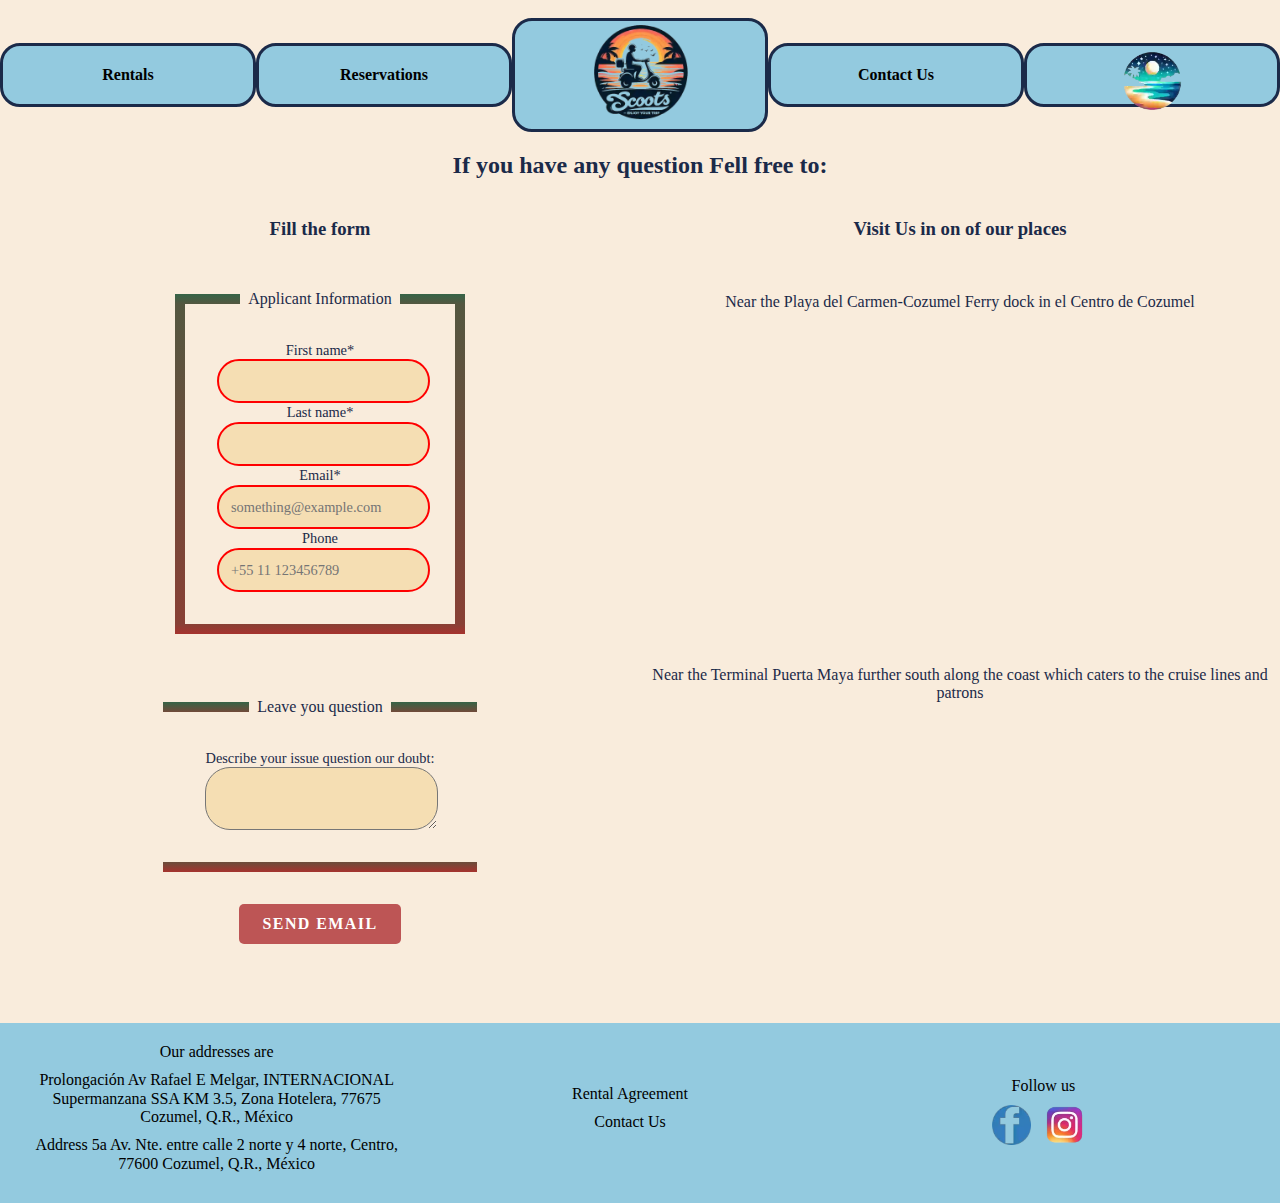
<file: contact.html>
<!DOCTYPE html>
<html lang="en">
<head>
    <meta charset="UTF-8">
    <meta name="viewport" content="width=device-width, initial-scale=1.0">
    <meta name="description" content="This is the contact website and it will provide a form for the user contact with the manager and the google map address ">
    <meta name="author" content="David Puche">
    <link rel="icon" href="images/favicon.ico" type="image/x-icon">
    <meta property="og:title" content="Cozumel Contact Scoots">
    <meta property="og:type" content="website">
    <meta property="og:url" content="">
    <meta property="og:image" content="https://github.com/Dart1516/Rental-Scoots-Site/blob/main/images/logos/logo.webp">
    <meta property="og:description" content="Cozumel Scoots for rental">
    <link rel="stylesheet" href="styles/normalize.css">
    <link rel="stylesheet" href="styles/base.css">
    <link rel="stylesheet" href="styles/contact.css">
    <title>Contact Us</title>
</head>
<body>
    <!--This is for not giving an error message on accessibility-->
    <h1 style="display: none;">Contact Us</h1>
    <header>
        <div>     
            <img class="dark-mode-logo" src="images/logos/button-night.webp" alt="dark mode button" id="dark-mode-button-for-mobile" width="100" height="100">
            <a class="logo-mobile" href="index.html" title="Home"> <img src="images/logos/logo-without-background.webp" alt="Home Logo image for Mobile Menu" width="200" height="200">     <span style="display: none;">Menu Mobile Logo</span>
            </a>
            <button id="mobile-menu" aria-label="This button is to open and close the menu on mobile view"></button>
        </div>
    </header>
    <nav>
        <ul class="navigation-menu-bar">
            <li> <a  href="rentals.html">Rentals</a></li>
            <li> <a  href="reservations.html">Reservations</a></li>
            <li> <a class="menu-option-logo"  href="index.html"> <img class="home-logo" src="images/logos/logo-without-background.webp" alt="Home image Logo">Home</a></li>
            <li> <a  href="contact.html">Contact Us</a></li>
            <li class="dark-mode-button-on-desktop"> 
               <img src="images/logos/button-night.webp" alt="dark mode button" id="dark-mode-button"> </li>
        </ul>
    </nav>
    <main>
        <h2>If you have any question Fell free to: </h2>
        <div class="grid">
        <section>
            <h3> Fill the form</h3>
            <form method="get" action="thankyou.html" class="form-contact-us">
            <fieldset>
                <legend>Applicant Information</legend>
                <label> First name* <input type="text" id="fname" name="fname" autocomplete="given-name" title="Write your first name" required> </label>
                <label> Last name* <input type="text" id="lname" name="lname" autocomplete="family-name" title="Write your last name" required>  </label>
                <label >Email* <input type="email" id="email" name="email" placeholder="something@example.com" title="A valid email address." pattern="[a-z0-9._%+\-]+@[a-z0-9.\-]+\.[a-z]{2,}$" autocomplete="email" required> </label>
                <label> Phone <input type="tel" name="phone" placeholder="+55 11 123456789" title="write your phone number" autocomplete="tel" required > </label>
            </fieldset>
            
            <fieldset>
                <legend>Leave you question</legend>
                <label for="businessDescription">Describe your issue question our doubt:</label>
                <textarea id="businessDescription" name="businessDescription"></textarea>
            </fieldset>
            <input type="submit" value="send email" class="color_link">
            </form>
        </section>

        <section>
            <h3> Visit Us in on of our places</h3>
            <br>
            <p>Near the Playa del Carmen-Cozumel Ferry dock in el Centro de Cozumel</p>
            <iframe title="Playa Carmen Cozumel map" src="https://www.google.com/maps/embed?pb=!1m14!1m8!1m3!1d10412.811597396458!2d-86.9504899!3d20.5089212!3m2!1i1024!2i768!4f13.1!3m3!1m2!1s0x8f4e59cebcc44c25%3A0x116ec79ef00cd461!2sHTL%20RENTALS%20scooter%20Buggy%20%26%20jeeps%20rentals!5e1!3m2!1ses-419!2sbr!4v1712734113526!5m2!1ses-419!2sbr" width="400" height="300" style="border:0;" allowfullscreen="" loading="lazy" referrerpolicy="no-referrer-when-downgrade"></iframe>
            <br>
            <br>
            <p>Near the Terminal Puerta Maya further south along the coast which caters to the cruise lines and patrons</p>
            <iframe title="Terminal Puerta maya map" src="https://www.google.com/maps/embed?pb=!1m14!1m8!1m3!1d2603.7179209674846!2d-86.9744539!3d20.478596!3m2!1i1024!2i768!4f13.1!3m3!1m2!1s0x8f4e59d4932f9e19%3A0x18859f8b12253718!2sBUGGY%20-%20CARS%20-%20HARLEY%20DAVIDSON%20-%20BMW%20-%20Amazing%20Rentals%20and%20Tours%20by%20Jaguar%20Rentals!5e1!3m2!1ses-419!2sbr!4v1712734130956!5m2!1ses-419!2sbr" width="400" height="300" style="border:0;" allowfullscreen="" loading="lazy" referrerpolicy="no-referrer-when-downgrade"></iframe>
            <br>
        </section>
    </div>
    </main>
    <footer>
        <div class="footer-column">
            <p>Our addresses are</p>
            <p> <a href="https://www.google.com/maps/place/HTL+RENTALS+scooter+Buggy+%26+jeeps+rentals/@20.5089212,-86.9504899,1256m/data=!3m1!1e3!4m15!1m8!3m7!1s0x8f4e598d5524e661:0xff16922d3d563e0e!2sSan+Miguel+de+Cozumel+-+Playa+del+Carmen,+M%C3%A9xico!3b1!8m2!3d20.561644!4d-87.0018941!16s%2Fg%2F12hqzjzb6!3m5!1s0x8f4e59cebcc44c25:0x116ec79ef00cd461!8m2!3d20.5113425!4d-86.9481107!16s%2Fg%2F11b732jbdl?entry=ttu" >Prolongación Av Rafael E Melgar, INTERNACIONAL Supermanzana SSA KM 3.5, Zona Hotelera, 77675 Cozumel, Q.R., México</a> </p>
            <p> <a href="https://www.google.com/maps/place/BUGGY+-+CARS+-+HARLEY+DAVIDSON+-+BMW+-+Amazing+Rentals+and+Tours+by+Jaguar+Rentals/@20.478596,-86.9744539,373m/data=!3m1!1e3!4m14!1m7!3m6!1s0x8f4e57491a71c81d:0x6933058e58e0ee3d!2sTerminal+Maritima+Puerta+Maya!8m2!3d20.4765505!4d-86.9734337!16s%2Fg%2F11f15n4qfs!3m5!1s0x8f4e59d4932f9e19:0x18859f8b12253718!8m2!3d20.4784375!4d-86.9736035!16s%2Fg%2F11g_xwnlyc?entry=ttu" >Address 5a Av. Nte. entre calle 2 norte y 4 norte, Centro, 77600 Cozumel, Q.R., México</a> </p>
        </div>
        <div class="footer-column">
            <p> <a href="rental-agreement.html">Rental Agreement</a></p>
            <p> <a href="contact.html">Contact Us</a></p>
        </div>
        <div class="footer-column">
            <p>Follow us</p>
            <a href="https://www.facebook.com/"><img src="images/logos/fb-logo.webp" alt="Facebook page" width="50" height="50" loading="lazy"></a>
            <a href="https://www.instagram.com/"><img src="images/logos/inst-logo.webp" alt="Instagram Account" width="50" height="50" loading="lazy"></a>         
        </div>
        

    </footer>
    <script src="scripts/darkmode.js"></script>
    <script src="scripts/hamburger-Menu.js"></script>
</body>
</html>
</file>
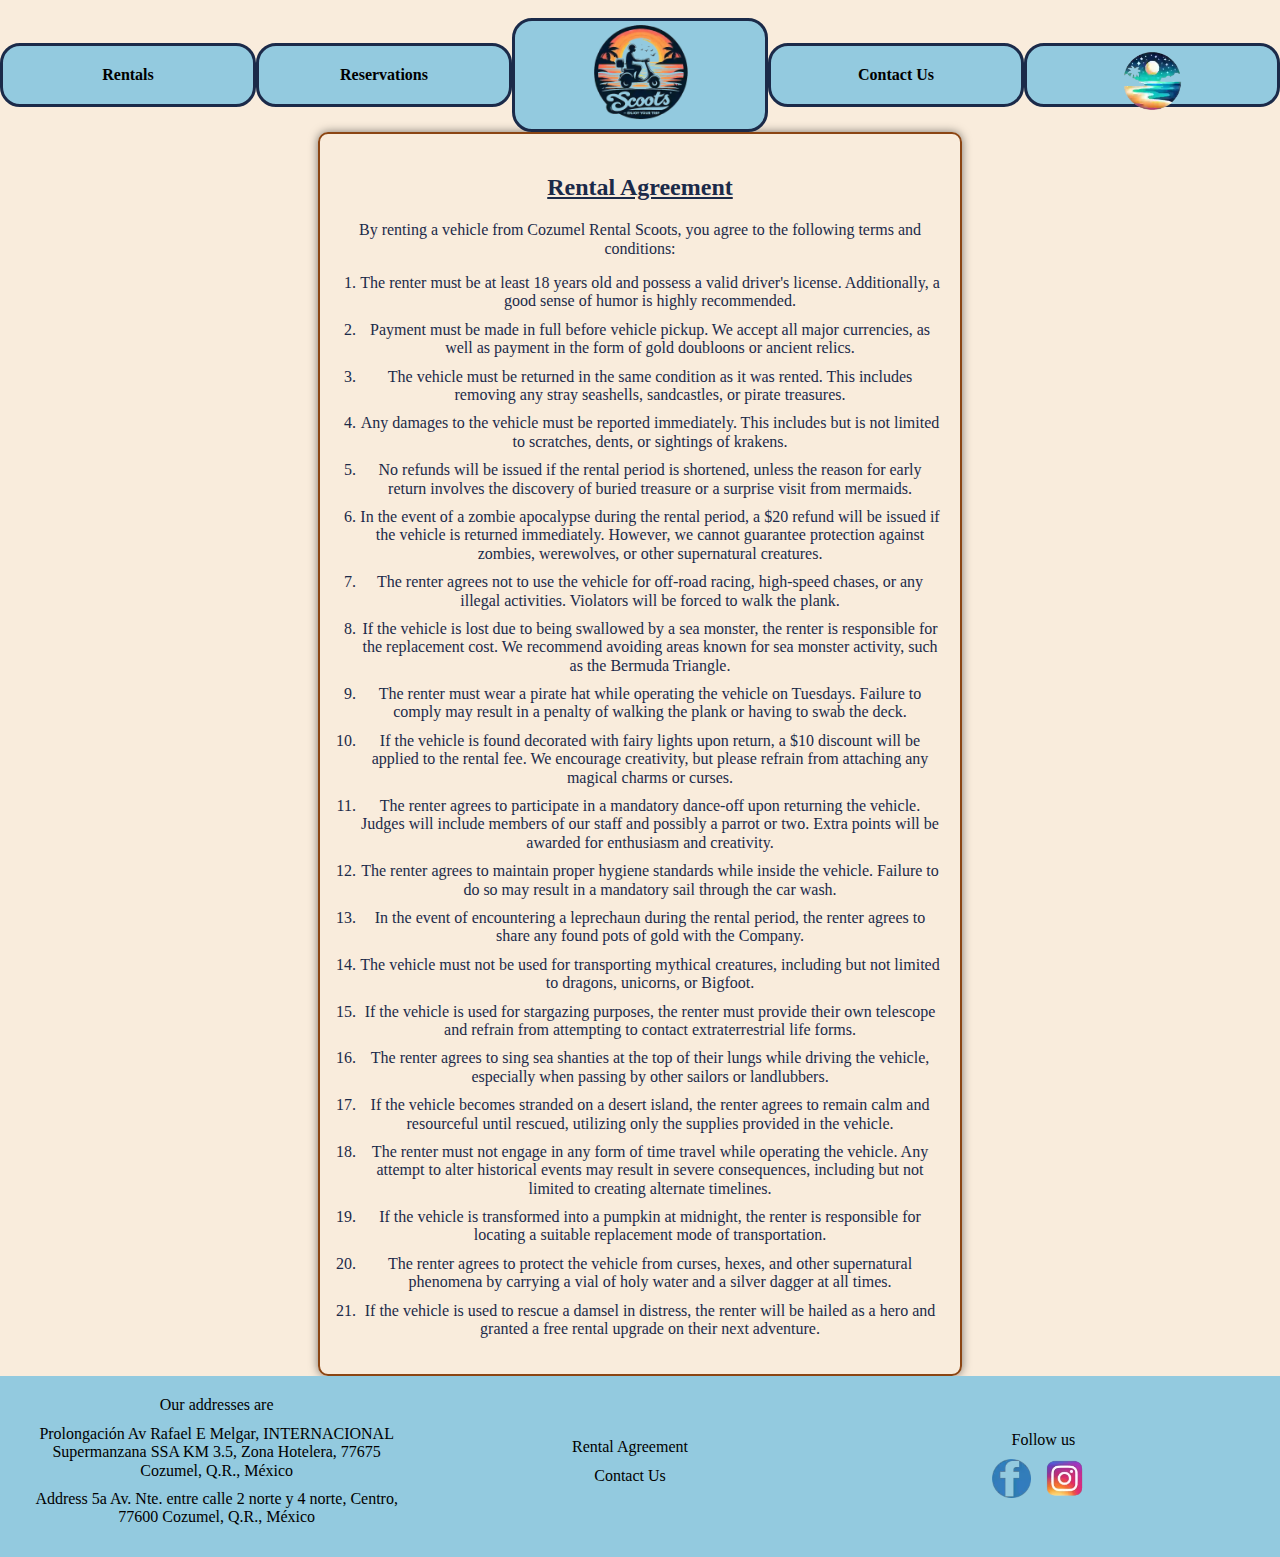
<file: rental-agreement.html>
<!DOCTYPE html>
<html lang="en">
<head>
    <meta charset="UTF-8">
    <meta name="viewport" content="width=device-width, initial-scale=1.0">
    <meta name="description" content=" This page will show you the rental agreement policy">
    <meta name="author" content="David Puche">
    <link rel="icon" href="images/favicon.ico" type="image/x-icon">
    <meta property="og:title" content="Cozumel Rental Agreement Scoots">
    <meta property="og:type" content="website">
    <meta property="og:url" content="">
    <meta property="og:image" content="https://github.com/Dart1516/Rental-Scoots-Site/blob/main/images/logos/logo.webp">
    <meta property="og:description" content="Cozumel Scoots rental agreement">
    <link rel="stylesheet" href="styles/normalize.css">
    <link rel="stylesheet" href="styles/base.css">
    <link rel="stylesheet" href="styles/agreement.css">
    <title>Rental agreement</title>
</head>
<body>
    <!--This is for not giving an error message on accessibility-->
    <h1 style="display: none;">Rental agreement</h1>
    <header>
        <div>     
            <img class="dark-mode-logo" src="images/logos/button-night.webp" alt="dark mode button" id="dark-mode-button-for-mobile" width="100" height="100">
            <a class="logo-mobile" href="index.html" title="Home"> <img src="images/logos/logo-without-background.webp" alt="Home Logo image for Mobile Menu" width="200" height="200">     <span style="display: none;">Menu Mobile Logo</span>
            </a>
            <button id="mobile-menu" aria-label="This button is to open and close the menu on mobile view"></button>
        </div>
    </header>
    <nav>
        
        <ul class="navigation-menu-bar">
            <li> <a class="menu-option-name" href="rentals.html">Rentals</a></li>
            <li> <a class="menu-option-name" href="reservations.html">Reservations</a></li>
            <li> <a class="menu-option-logo" href="index.html"> <img class="home-logo" src="images/logos/logo-without-background.webp" alt="Home image Logo">Home</a></li>
            <li> <a class="menu-option-name" href="contact.html">Contact Us</a></li>
            <li class="dark-mode-button-on-desktop"> 
               <img src="images/logos/button-night.webp" alt="dark mode button" id="dark-mode-button"> </li>
        </ul>
    </nav>
    <main>
        <div id="rental-agreement">
            <h2>Rental Agreement</h2>
        <p>By renting a vehicle from Cozumel Rental Scoots, you agree to the following terms and conditions:</p>
        <ol>
            <li>The renter must be at least 18 years old and possess a valid driver's license. Additionally, a good sense of humor is highly recommended.</li>
            <li>Payment must be made in full before vehicle pickup. We accept all major currencies, as well as payment in the form of gold doubloons or ancient relics.</li>
            <li>The vehicle must be returned in the same condition as it was rented. This includes removing any stray seashells, sandcastles, or pirate treasures.</li>
            <li>Any damages to the vehicle must be reported immediately. This includes but is not limited to scratches, dents, or sightings of krakens.</li>
            <li>No refunds will be issued if the rental period is shortened, unless the reason for early return involves the discovery of buried treasure or a surprise visit from mermaids.</li>
            <li>In the event of a zombie apocalypse during the rental period, a $20 refund will be issued if the vehicle is returned immediately. However, we cannot guarantee protection against zombies, werewolves, or other supernatural creatures.</li>
            <li>The renter agrees not to use the vehicle for off-road racing, high-speed chases, or any illegal activities. Violators will be forced to walk the plank.</li>
            <li>If the vehicle is lost due to being swallowed by a sea monster, the renter is responsible for the replacement cost. We recommend avoiding areas known for sea monster activity, such as the Bermuda Triangle.</li>
            <li>The renter must wear a pirate hat while operating the vehicle on Tuesdays. Failure to comply may result in a penalty of walking the plank or having to swab the deck.</li>
            <li>If the vehicle is found decorated with fairy lights upon return, a $10 discount will be applied to the rental fee. We encourage creativity, but please refrain from attaching any magical charms or curses.</li>
            <li>The renter agrees to participate in a mandatory dance-off upon returning the vehicle. Judges will include members of our staff and possibly a parrot or two. Extra points will be awarded for enthusiasm and creativity.</li>
            <li>The renter agrees to maintain proper hygiene standards while inside the vehicle. Failure to do so may result in a mandatory sail through the car wash.</li>
            <li>In the event of encountering a leprechaun during the rental period, the renter agrees to share any found pots of gold with the Company.</li>
            <li>The vehicle must not be used for transporting mythical creatures, including but not limited to dragons, unicorns, or Bigfoot.</li>
            <li>If the vehicle is used for stargazing purposes, the renter must provide their own telescope and refrain from attempting to contact extraterrestrial life forms.</li>
            <li>The renter agrees to sing sea shanties at the top of their lungs while driving the vehicle, especially when passing by other sailors or landlubbers.</li>
            <li>If the vehicle becomes stranded on a desert island, the renter agrees to remain calm and resourceful until rescued, utilizing only the supplies provided in the vehicle.</li>
            <li>The renter must not engage in any form of time travel while operating the vehicle. Any attempt to alter historical events may result in severe consequences, including but not limited to creating alternate timelines.</li>
            <li>If the vehicle is transformed into a pumpkin at midnight, the renter is responsible for locating a suitable replacement mode of transportation.</li>
            <li>The renter agrees to protect the vehicle from curses, hexes, and other supernatural phenomena by carrying a vial of holy water and a silver dagger at all times.</li>
            <li>If the vehicle is used to rescue a damsel in distress, the renter will be hailed as a hero and granted a free rental upgrade on their next adventure.</li>
        </ol>
        </div>
    </main>
    <footer>
        <div class="footer-column">
            <p>Our addresses are</p>
            <p> <a href="https://www.google.com/maps/place/HTL+RENTALS+scooter+Buggy+%26+jeeps+rentals/@20.5089212,-86.9504899,1256m/data=!3m1!1e3!4m15!1m8!3m7!1s0x8f4e598d5524e661:0xff16922d3d563e0e!2sSan+Miguel+de+Cozumel+-+Playa+del+Carmen,+M%C3%A9xico!3b1!8m2!3d20.561644!4d-87.0018941!16s%2Fg%2F12hqzjzb6!3m5!1s0x8f4e59cebcc44c25:0x116ec79ef00cd461!8m2!3d20.5113425!4d-86.9481107!16s%2Fg%2F11b732jbdl?entry=ttu" >Prolongación Av Rafael E Melgar, INTERNACIONAL Supermanzana SSA KM 3.5, Zona Hotelera, 77675 Cozumel, Q.R., México</a> </p>
            <p> <a href="https://www.google.com/maps/place/BUGGY+-+CARS+-+HARLEY+DAVIDSON+-+BMW+-+Amazing+Rentals+and+Tours+by+Jaguar+Rentals/@20.478596,-86.9744539,373m/data=!3m1!1e3!4m14!1m7!3m6!1s0x8f4e57491a71c81d:0x6933058e58e0ee3d!2sTerminal+Maritima+Puerta+Maya!8m2!3d20.4765505!4d-86.9734337!16s%2Fg%2F11f15n4qfs!3m5!1s0x8f4e59d4932f9e19:0x18859f8b12253718!8m2!3d20.4784375!4d-86.9736035!16s%2Fg%2F11g_xwnlyc?entry=ttu" >Address 5a Av. Nte. entre calle 2 norte y 4 norte, Centro, 77600 Cozumel, Q.R., México</a> </p>
        </div>
        <div class="footer-column">
            <p> <a href="rentalAgreement.html">Rental Agreement</a></p>
            <p> <a href="contact.html">Contact Us</a></p>
        </div>
        <div class="footer-column">
            <p>Follow us</p>
            <a href="https://www.facebook.com/"><img src="images/logos/fb-logo.webp" alt="Facebook page" width="50" height="50" loading="lazy"></a>
            <a href="https://www.instagram.com/"><img src="images/logos/inst-logo.webp" alt="Instagram Account" width="50" height="50" loading="lazy"></a>         
        </div>
    </footer>
    <script src="scripts/weather.js"></script>
    <script src="scripts/darkmode.js"></script>
    <script src="scripts/hamburger-Menu.js"></script>
</body>
</html>
</file>
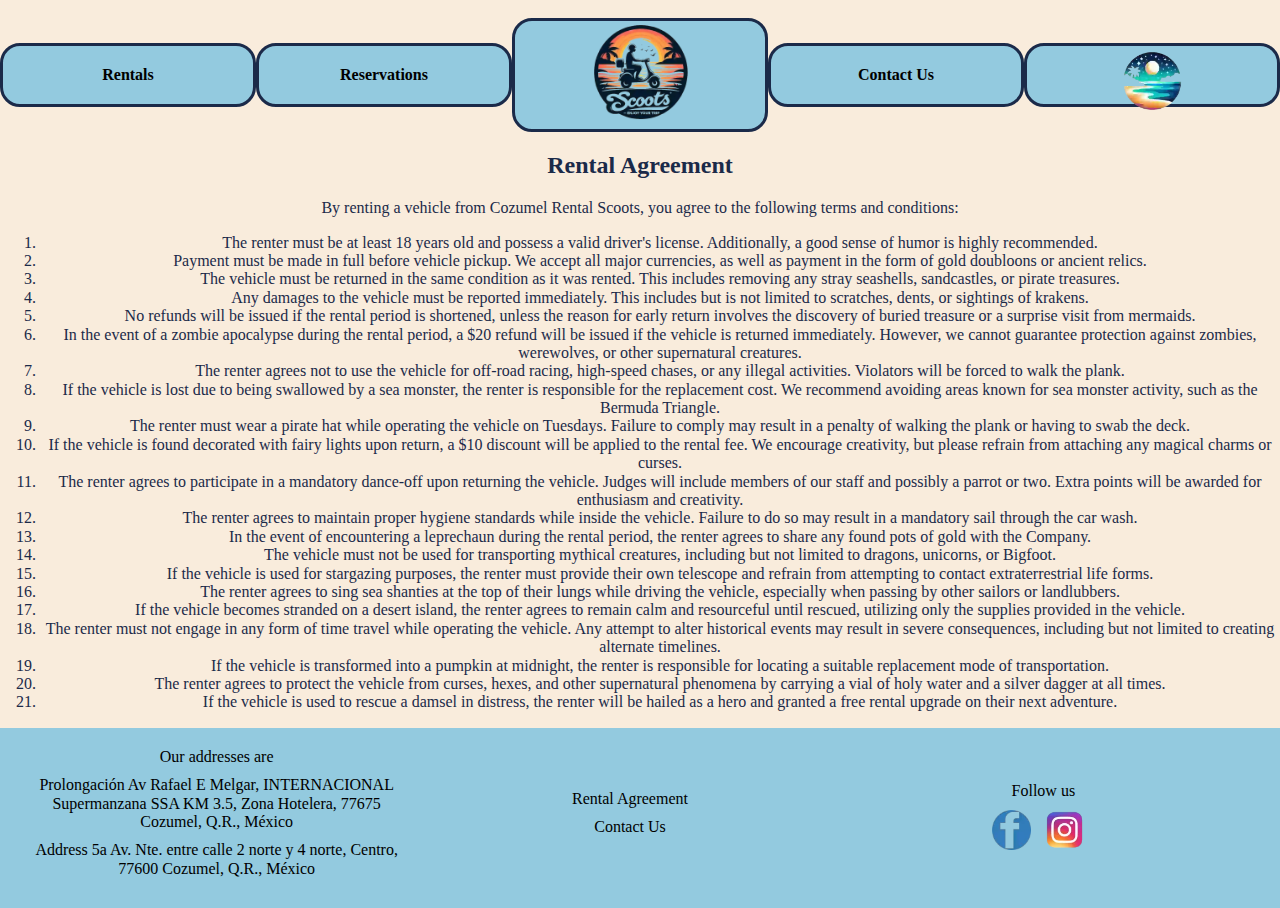
<file: rentalAgreement.html>
<!DOCTYPE html>
<html lang="en">
<head>
    <meta charset="UTF-8">
    <meta name="viewport" content="width=device-width, initial-scale=1.0">
    <meta name="description" content=" This page will show you the rental agreement policy">
    <meta name="author" content="David Puche">
    <link rel="icon" href="images/favicon.ico" type="image/x-icon">
    <meta property="og:title" content="Cozumel Rental Agreement Scoots">
    <meta property="og:type" content="website">
    <meta property="og:url" content="">
    <meta property="og:image" content="https://github.com/Dart1516/Rental-Scoots-Site/blob/main/images/logos/logo.webp">
    <meta property="og:description" content="Cozumel Scoots rental agreement">
    <link rel="stylesheet" href="styles/normalize.css">
    <link rel="stylesheet" href="styles/base.css">
    <link rel="stylesheet" href="styles/agreement.css">
    <title>Rental agreement</title>
</head>
<body>
    <!--This is for not giving an error message on accessibility-->
    <h1 style="display: none;">Rental agreement</h1>
    <header>
        <div>     
            <img class="dark-mode-logo" src="images/logos/button-night.webp" alt="dark mode button" id="dark-mode-button2" width="100" height="100">
            <a class="logo-mobile" href="index.html" title="Home"> <img src="images/logos/logo-without-background.webp" alt="Home Logo image for Mobile Menu" width="200" height="200">     <span style="display: none;">Menu Mobile Logo</span>
            </a>
            <button id="mobile-menu" aria-label="This button is to open and close the menu on mobile view"></button>
        </div>
    </header>
    <nav>
        
        <ul class="navigation-menu-bar">
            <li> <a class="menu-option-name" href="rentals.html">Rentals</a></li>
            <li> <a class="menu-option-name" href="reservations.html">Reservations</a></li>
            <li> <a class="menu-option-logo" href="index.html"> <img class="home-logo" src="images/logos/logo-without-background.webp" alt="Home image Logo">Home</a></li>
            <li> <a class="menu-option-name" href="contact.html">Contact Us</a></li>
            <li class="dark-mode-button-on-desktop"> 
               <img src="images/logos/button-night.webp" alt="dark mode button" id="dark-mode-button"> </li>
        </ul>
    </nav>
    <main>
        <div id="rental-contract">
            <h2>Rental Agreement</h2>
    <p>By renting a vehicle from Cozumel Rental Scoots, you agree to the following terms and conditions:</p>
    <ol>
        <li>The renter must be at least 18 years old and possess a valid driver's license. Additionally, a good sense of humor is highly recommended.</li>
        <li>Payment must be made in full before vehicle pickup. We accept all major currencies, as well as payment in the form of gold doubloons or ancient relics.</li>
        <li>The vehicle must be returned in the same condition as it was rented. This includes removing any stray seashells, sandcastles, or pirate treasures.</li>
        <li>Any damages to the vehicle must be reported immediately. This includes but is not limited to scratches, dents, or sightings of krakens.</li>
        <li>No refunds will be issued if the rental period is shortened, unless the reason for early return involves the discovery of buried treasure or a surprise visit from mermaids.</li>
        <li>In the event of a zombie apocalypse during the rental period, a $20 refund will be issued if the vehicle is returned immediately. However, we cannot guarantee protection against zombies, werewolves, or other supernatural creatures.</li>
        <li>The renter agrees not to use the vehicle for off-road racing, high-speed chases, or any illegal activities. Violators will be forced to walk the plank.</li>
        <li>If the vehicle is lost due to being swallowed by a sea monster, the renter is responsible for the replacement cost. We recommend avoiding areas known for sea monster activity, such as the Bermuda Triangle.</li>
        <li>The renter must wear a pirate hat while operating the vehicle on Tuesdays. Failure to comply may result in a penalty of walking the plank or having to swab the deck.</li>
        <li>If the vehicle is found decorated with fairy lights upon return, a $10 discount will be applied to the rental fee. We encourage creativity, but please refrain from attaching any magical charms or curses.</li>
        <li>The renter agrees to participate in a mandatory dance-off upon returning the vehicle. Judges will include members of our staff and possibly a parrot or two. Extra points will be awarded for enthusiasm and creativity.</li>
        <li>The renter agrees to maintain proper hygiene standards while inside the vehicle. Failure to do so may result in a mandatory sail through the car wash.</li>
        <li>In the event of encountering a leprechaun during the rental period, the renter agrees to share any found pots of gold with the Company.</li>
        <li>The vehicle must not be used for transporting mythical creatures, including but not limited to dragons, unicorns, or Bigfoot.</li>
        <li>If the vehicle is used for stargazing purposes, the renter must provide their own telescope and refrain from attempting to contact extraterrestrial life forms.</li>
        <li>The renter agrees to sing sea shanties at the top of their lungs while driving the vehicle, especially when passing by other sailors or landlubbers.</li>
        <li>If the vehicle becomes stranded on a desert island, the renter agrees to remain calm and resourceful until rescued, utilizing only the supplies provided in the vehicle.</li>
        <li>The renter must not engage in any form of time travel while operating the vehicle. Any attempt to alter historical events may result in severe consequences, including but not limited to creating alternate timelines.</li>
        <li>If the vehicle is transformed into a pumpkin at midnight, the renter is responsible for locating a suitable replacement mode of transportation.</li>
        <li>The renter agrees to protect the vehicle from curses, hexes, and other supernatural phenomena by carrying a vial of holy water and a silver dagger at all times.</li>
        <li>If the vehicle is used to rescue a damsel in distress, the renter will be hailed as a hero and granted a free rental upgrade on their next adventure.</li>
    </ol>
        </div>
        
    </main>
    <footer>
        <div class="footer-column">
            <p>Our addresses are</p>
            <p> <a href="https://www.google.com/maps/place/HTL+RENTALS+scooter+Buggy+%26+jeeps+rentals/@20.5089212,-86.9504899,1256m/data=!3m1!1e3!4m15!1m8!3m7!1s0x8f4e598d5524e661:0xff16922d3d563e0e!2sSan+Miguel+de+Cozumel+-+Playa+del+Carmen,+M%C3%A9xico!3b1!8m2!3d20.561644!4d-87.0018941!16s%2Fg%2F12hqzjzb6!3m5!1s0x8f4e59cebcc44c25:0x116ec79ef00cd461!8m2!3d20.5113425!4d-86.9481107!16s%2Fg%2F11b732jbdl?entry=ttu" >Prolongación Av Rafael E Melgar, INTERNACIONAL Supermanzana SSA KM 3.5, Zona Hotelera, 77675 Cozumel, Q.R., México</a> </p>
            <p> <a href="https://www.google.com/maps/place/BUGGY+-+CARS+-+HARLEY+DAVIDSON+-+BMW+-+Amazing+Rentals+and+Tours+by+Jaguar+Rentals/@20.478596,-86.9744539,373m/data=!3m1!1e3!4m14!1m7!3m6!1s0x8f4e57491a71c81d:0x6933058e58e0ee3d!2sTerminal+Maritima+Puerta+Maya!8m2!3d20.4765505!4d-86.9734337!16s%2Fg%2F11f15n4qfs!3m5!1s0x8f4e59d4932f9e19:0x18859f8b12253718!8m2!3d20.4784375!4d-86.9736035!16s%2Fg%2F11g_xwnlyc?entry=ttu" >Address 5a Av. Nte. entre calle 2 norte y 4 norte, Centro, 77600 Cozumel, Q.R., México</a> </p>
        </div>
        <div class="footer-column">
            <p> <a href="rentalAgreement.html">Rental Agreement</a></p>
            <p> <a href="contact.html">Contact Us</a></p>
        </div>
        <div class="footer-column">
            <p>Follow us</p>
            <a href="https://www.facebook.com/"><img src="images/logos/fb-logo.webp" alt="Facebook page" width="50" height="50" loading="lazy"></a>
            <a href="https://www.instagram.com/"><img src="images/logos/inst-logo.webp" alt="Instagram Account" width="50" height="50" loading="lazy"></a>         
        </div>
    </footer>
    <script src="scripts/weather.js"></script>
    <script src="scripts/darkmode.js"></script>
    <script src="scripts/hamburger-Menu.js"></script>
</body>
</html>
</file>
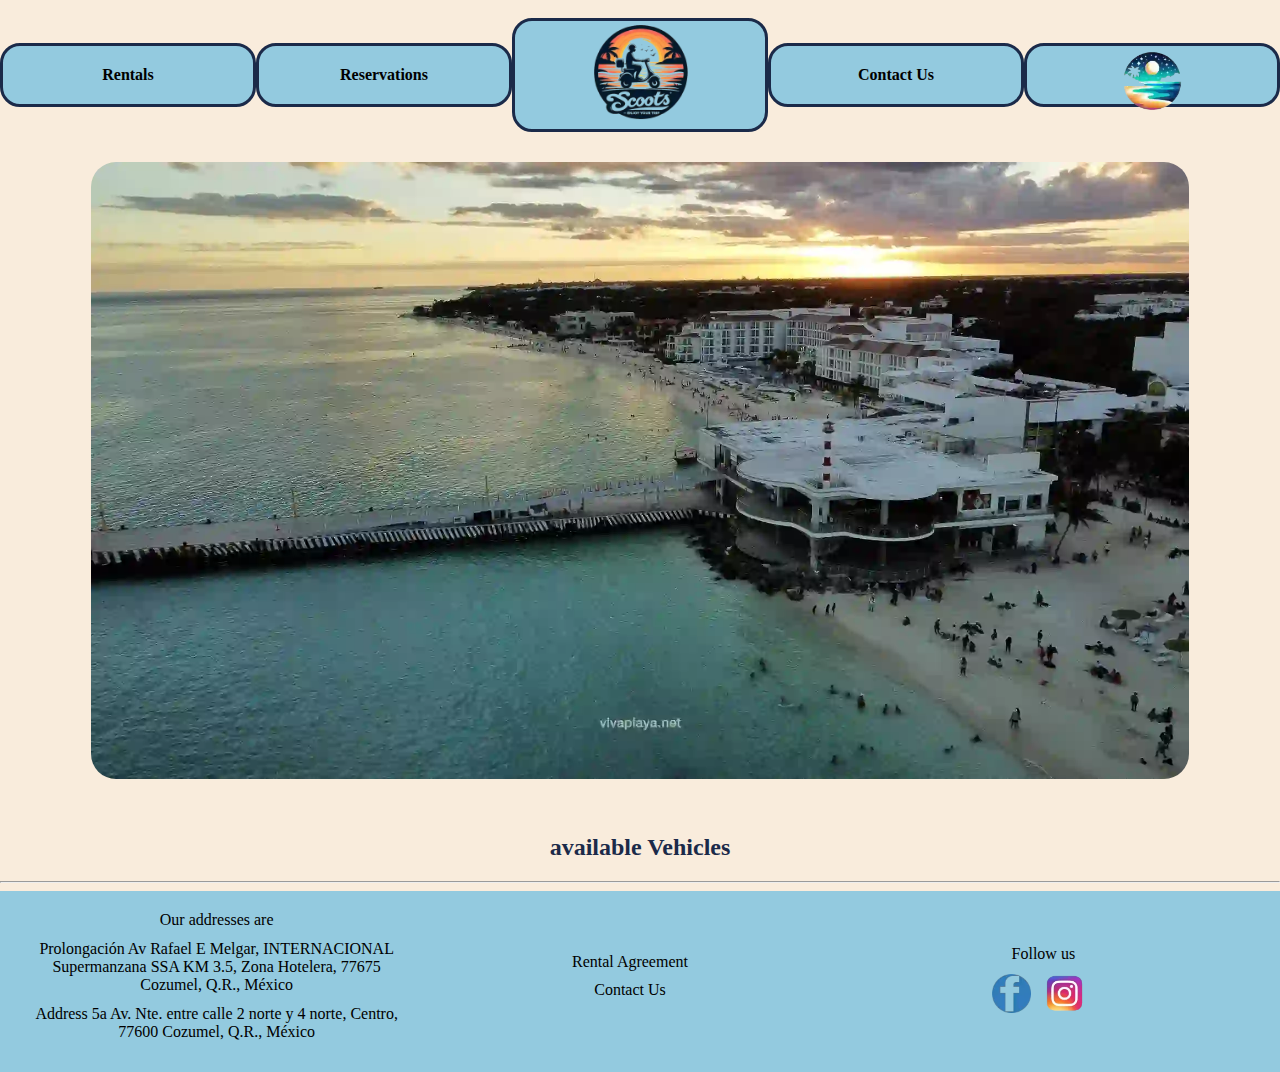
<file: rentals.html>
<!DOCTYPE html>
<html lang="en">
<head>
    <meta charset="UTF-8">
    <meta name="viewport" content="width=device-width, initial-scale=1.0">
    <meta name="description" content="This is the rental page and it will show the available vehicles ">
    <meta name="author" content="David Puche">
    <link rel="icon" href="images/favicon.ico" type="image/x-icon">
    <meta property="og:title" content="Cozumel Rental Scoots">
    <meta property="og:type" content="website">
    <meta property="og:url" content="">
    <meta property="og:image" content="https://github.com/Dart1516/Rental-Scoots-Site/blob/main/images/logos/logo.webp">
    <meta property="og:description" content="Cozumel Scoots for rental">
    <link rel="stylesheet" href="styles/normalize.css">
    <link rel="stylesheet" href="styles/base.css">
    <link rel="stylesheet" href="styles/rentals.css">
    <link rel="stylesheet" href="styles/home.css">
    <title>Rental Scoots </title>
</head>
<body>
    <!--This is for not giving an error message on accessibility-->
    <h1 style="display: none;">Available Rentals</h1>
    <header>
        <div>     
            <img class="dark-mode-logo" src="images/logos/button-night.webp" alt="dark mode button" id="dark-mode-button-for-mobile" width="100" height="100">
            <a class="logo-mobile" href="index.html" title="Home"> <img src="images/logos/logo-without-background.webp" alt="Home Logo image for Mobile Menu" width="200" height="200">     <span style="display: none;">Menu Mobile Logo</span>
            </a>
            <button id="mobile-menu" aria-label="This button is to open and close the menu on mobile view"></button>
        </div>
    </header>
    <nav>
        
        <ul class="navigation-menu-bar">
            <li> <a class="menu-option-name" href="rentals.html">Rentals</a></li>
            <li> <a class="menu-option-name" href="reservations.html">Reservations</a></li>
            <li> <a class="menu-option-logo" href="index.html"> <img class="home-logo" src="images/logos/logo-without-background.webp" alt="Home image Logo">Home</a></li>
            <li> <a class="menu-option-name" href="contact.html">Contact Us</a></li>
            <li class="dark-mode-button-on-desktop"> 
               <img src="images/logos/button-night.webp" alt="dark mode button" id="dark-mode-button"> </li>
        </ul>
    </nav>
    <main>
        <div class="banner-container">
            <div class="banner-slide">
                <picture>
                    <source srcset="images/beach/7-small.webp" media="(max-width: 768px)">
                    <source srcset="images/beach/7-medium.webp" media="(max-width: 992px)">
                    <source srcset="images/beach/7-large.webp" media="(max-width: 1200px)">
                    <img src="images/beach/7-large.webp" alt="rotative banner" width="1278" height="800" loading="lazy">
                  </picture>
            </div>
            <div class="banner-slide">
                <picture>
                    <source srcset="images/beach/9-small.webp" media="(max-width: 768px)">
                    <source srcset="images/beach/9-medium.webp" media="(max-width: 992px)">
                    <source srcset="images/beach/9-large.webp" media="(max-width: 1200px)">
                    <img src="images/beach/9-large.webp" alt="rotative banner" width="1278" height="800" loading="lazy">
                  </picture>
            </div>
        </div>
        <section class="">
            <h2> available Vehicles</h2>
            <hr>
            <div id="mainDiv" class="grid"> <!-- 
                <h3 class="vehicle-name"></h3>
                <img src="" alt="vehicle image" class="vehicle-image" loading="lazy">
                <div class="colors-box">
                    <h3></h3>
                    <p> 1</p>
                    <p></p>
                </div>
                <h4 class="quantity-people"></h4>
                <div>
                <h3 class="waklin-price"></h3>
                <p class="half-day" ></p>
                <p class="full-day"></p>
                </div>
                <div>
                    <h3 class="reservation-price"></h3>
                    <p class="half-day" ></p>
                    <p class="full-day"></p>
                </div>
                <button class="vehicleId" href='reservations.html'>Make a Reservation</button>

-->
            </div>
            
        </section>
    </main>
    <footer>
        <div class="footer-column">
            <p>Our addresses are</p>
            <p> <a href="https://www.google.com/maps/place/HTL+RENTALS+scooter+Buggy+%26+jeeps+rentals/@20.5089212,-86.9504899,1256m/data=!3m1!1e3!4m15!1m8!3m7!1s0x8f4e598d5524e661:0xff16922d3d563e0e!2sSan+Miguel+de+Cozumel+-+Playa+del+Carmen,+M%C3%A9xico!3b1!8m2!3d20.561644!4d-87.0018941!16s%2Fg%2F12hqzjzb6!3m5!1s0x8f4e59cebcc44c25:0x116ec79ef00cd461!8m2!3d20.5113425!4d-86.9481107!16s%2Fg%2F11b732jbdl?entry=ttu" >Prolongación Av Rafael E Melgar, INTERNACIONAL Supermanzana SSA KM 3.5, Zona Hotelera, 77675 Cozumel, Q.R., México</a> </p>
            <p> <a href="https://www.google.com/maps/place/BUGGY+-+CARS+-+HARLEY+DAVIDSON+-+BMW+-+Amazing+Rentals+and+Tours+by+Jaguar+Rentals/@20.478596,-86.9744539,373m/data=!3m1!1e3!4m14!1m7!3m6!1s0x8f4e57491a71c81d:0x6933058e58e0ee3d!2sTerminal+Maritima+Puerta+Maya!8m2!3d20.4765505!4d-86.9734337!16s%2Fg%2F11f15n4qfs!3m5!1s0x8f4e59d4932f9e19:0x18859f8b12253718!8m2!3d20.4784375!4d-86.9736035!16s%2Fg%2F11g_xwnlyc?entry=ttu" >Address 5a Av. Nte. entre calle 2 norte y 4 norte, Centro, 77600 Cozumel, Q.R., México</a> </p>
        </div>
        <div class="footer-column">
            <p> <a href="rental-agreement.html">Rental Agreement</a></p>
            <p> <a href="contact.html">Contact Us</a></p>
        </div>
        <div class="footer-column">
            <p>Follow us</p>
            <a href="https://www.facebook.com/"><img src="images/logos/fb-logo.webp" alt="Facebook page" width="50" height="50" loading="lazy"></a>
            <a href="https://www.instagram.com/"><img src="images/logos/inst-logo.webp" alt="Instagram Account" width="50" height="50" loading="lazy"></a>         
        </div>
    </footer>
    <script src="scripts/rentals.js"></script>
    <script src="scripts/images.js"></script>
    <script src="scripts/darkmode.js"></script>
    <script src="scripts/hamburger-Menu.js"></script>
</body>
</html>
</file>
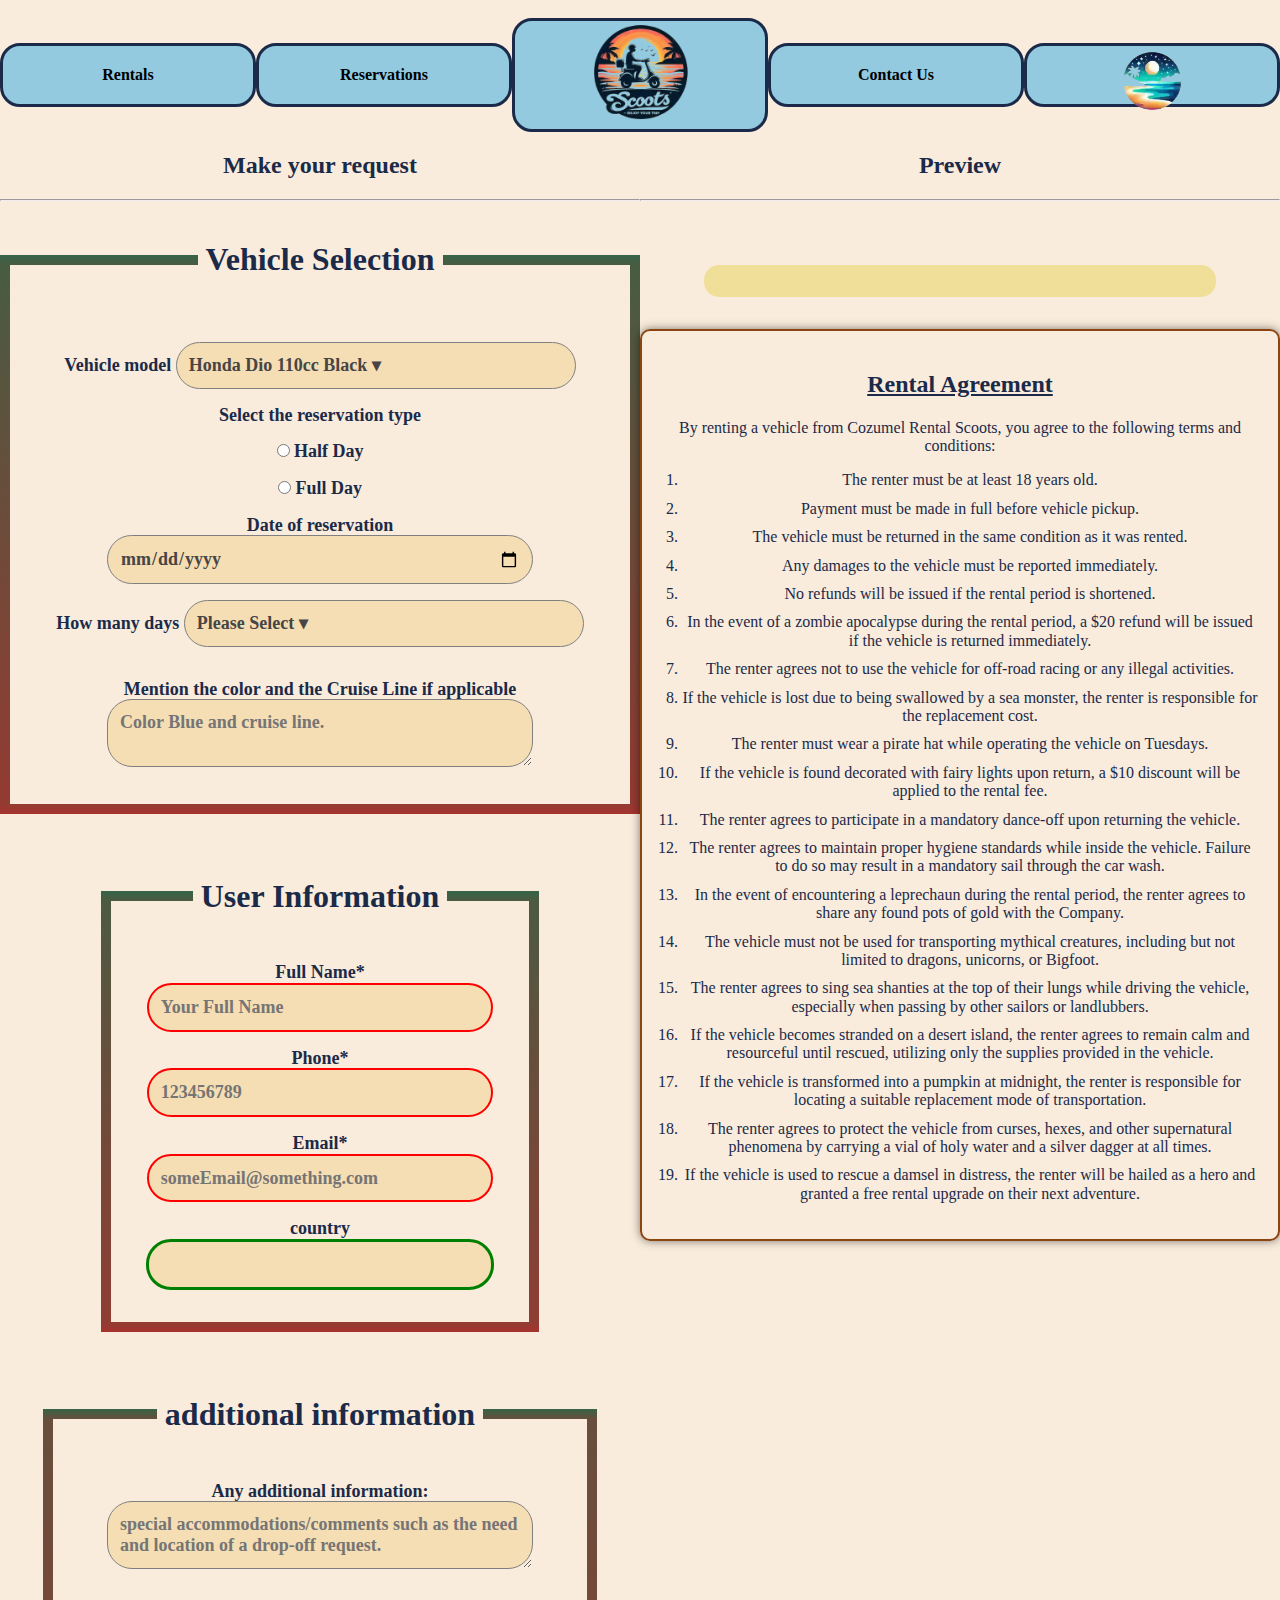
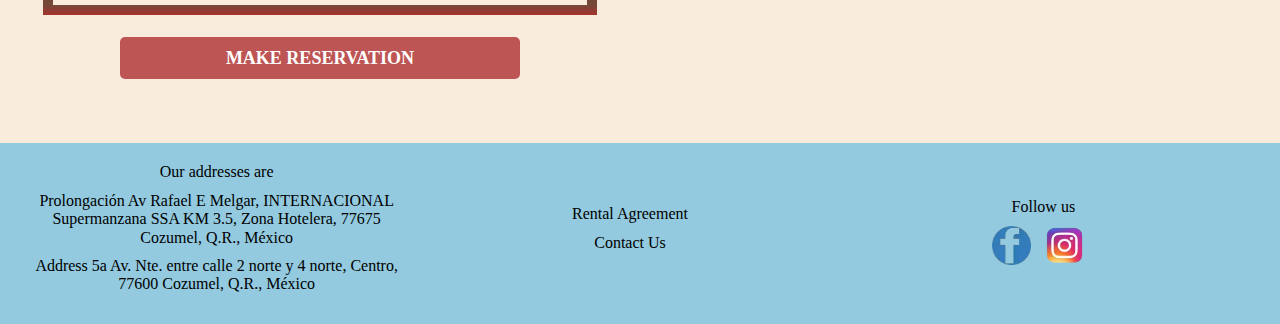
<file: reservations.html>
<!DOCTYPE html>
<html lang="en">
<head>
    <meta charset="UTF-8">
    <meta name="viewport" content="width=device-width, initial-scale=1.0">
    <meta name="description" content="This is the reservations website and it will show the steps to do the reservations ">
    <meta name="author" content="David Puche">
    <link rel="icon" href="images/favicon.ico" type="image/x-icon">
    <meta property="og:title" content="Cozumel Reservation Scoots">
    <meta property="og:type" content="website">
    <meta property="og:url" content="">
    <meta property="og:image" content="https://github.com/Dart1516/Rental-Scoots-Site/blob/main/images/logos/logo.webp">
    <meta property="og:description" content="Cozumel Scoots for rental">
    <link rel="stylesheet" href="styles/normalize.css">
    <link rel="stylesheet" href="styles/base.css">
    <link rel="stylesheet" href="styles/reservation.css">
    <link rel="stylesheet" href="styles/agreement.css">
    <title>Reservations Scoots </title>
</head>
<body>
    <!--This is for not giving an error message on accessibility-->
    <h1 style="display: none;">Reservations</h1>
    <header>
        <div>     
            <img class="dark-mode-logo" src="images/logos/button-night.webp" alt="dark mode button" id="dark-mode-button-for-mobile" width="100" height="100">
            <a class="logo-mobile" href="index.html" title="Home"> <img src="images/logos/logo-without-background.webp" alt="Home Logo image for Mobile Menu" width="200" height="200">     <span style="display: none;">Menu Mobile Logo</span>
            </a>
            <button id="mobile-menu" aria-label="This button is to open and close the menu on mobile view"></button>
        </div>
    </header>
    <nav>
        
        <ul class="navigation-menu-bar">
            <li> <a class="menu-option-name" href="rentals.html">Rentals</a></li>
            <li> <a class="menu-option-name" href="reservations.html">Reservations</a></li>
            <li> <a class="menu-option-logo" href="index.html"> <img class="home-logo" src="images/logos/logo-without-background.webp" alt="Home image Logo">Home</a></li>
            <li> <a class="menu-option-name" href="contact.html">Contact Us</a></li>
            <li class="dark-mode-button-on-desktop"> 
               <img src="images/logos/button-night.webp" alt="dark mode button" id="dark-mode-button"> </li>
        </ul>
    </nav>
    <main >
        <section>
            <h2>Make your request</h2>
            <div class="form to select a vehicle"> 
                <hr>
                <form method="get" action="thankyou.html" class="wf1">
                <fieldset>
                    <legend> Vehicle Selection </legend>
                    <div>
                        <label >Vehicle model
                            <select  name="vehicle-description" id="vehicle-description">
                                <option value="">Please Select &#9662;</option>
                                <option value="hondaDioScooter">Honda Dio 110cc Black &#9662;</option>
                                <option value="hondaMetroScooter">Honda Metropolitan 49cc Green</option>
                                <option value="hondaPCX150Scooter">Honda Pcx150 149cc White</option>
                                <option value="hondaPioneerATV">Honda Pioneer Blue</option>
                                <option value="jeepWrangler2Door">Jeep Wrangler 2 doors Blue</option>
                                <option value="jeepWrangler4DoorAC">Jeep Wrangler 4 Blue</option>
    
                            </select>
                        </label>
                        
                    </div>
                    <div>Select the reservation type
                        <label for="halfDay">
                            <input type="radio" name="reservation" value="halfDay" id="halfDay"> Half Day
                        </label>
                        <label for="fullDay">
                            <input type="radio" name="reservation" value="fullDay" id="fullDay"> Full Day
                        </label>
                        <label >Date of reservation 
                            <input type="date" name="completeDate" id="calendar">
                        </label>
                        <label >How many days
                            <select name="quantity-days" id="quantityDays">
                                <option value="">Please Select &#9662;</option>
                                <option value="1">1</option>
                                <option value="2">2</option>
                                <option value="3">3</option>
                                <option value="4">4</option>
                                <option value="5">5</option>
                            </select>
                        </label>
                    </div>
                    <div>
                        <label >Mention the color and the Cruise Line if applicable
                            <textarea id="cruise-line" name="text box" placeholder="Color Blue and cruise line."></textarea>
                        </label>
                    </div>
                    
                  </fieldset>
    
                  <fieldset>
                    <legend>User Information</legend>
                    <label> Full Name* <input type="text" class="fullName" autocomplete="given-name" name="name" placeholder="Your Full Name" title="Write your name" required  pattern="[A-Za-z\s]+" > </label>
                    <label> Phone* <input type="tel" class="phone" name="phone" placeholder="123456789" title="Input your phone number (only numbers, spaces, +, and - allowed)" required > </label>
                    <label> Email* <input type="email" class="email" name="email" placeholder="someEmail@something.com" title="Write your best email" required> </label>
                    <label> country <input type="text" name="country" > </label>
                  </fieldset>
                  <fieldset>
                    <legend>additional information</legend>
                    <label >Any additional information:
                        <textarea id="additionalDescription" name="text box" placeholder="special accommodations/comments such as the need and location of a drop-off request."></textarea>
                    </label>
                </fieldset>
                <input type="submit" value="make reservation">
                </form>
            </div>
        </section>
        <section>
            <h2> Preview</h2>
            <hr>
            <div id="vehicle-info">
            </div>
            <div id="rental-agreement">
                <h2>Rental Agreement</h2>
                <p>By renting a vehicle from Cozumel Rental Scoots, you agree to the following terms and conditions:</p>
                <ol>
                    <li>The renter must be at least 18 years old.</li>
                    <li>Payment must be made in full before vehicle pickup.</li>
                    <li>The vehicle must be returned in the same condition as it was rented.</li>
                    <li>Any damages to the vehicle must be reported immediately.</li>
                    <li>No refunds will be issued if the rental period is shortened.</li>
                    <li>In the event of a zombie apocalypse during the rental period, a $20 refund will be issued if the vehicle is returned immediately.</li>
                    <li>The renter agrees not to use the vehicle for off-road racing or any illegal activities.</li>
                    <li>If the vehicle is lost due to being swallowed by a sea monster, the renter is responsible for the replacement cost.</li>
                    <li>The renter must wear a pirate hat while operating the vehicle on Tuesdays.</li>
                    <li>If the vehicle is found decorated with fairy lights upon return, a $10 discount will be applied to the rental fee.</li>
                    <li>The renter agrees to participate in a mandatory dance-off upon returning the vehicle.</li>
                    <li>The renter agrees to maintain proper hygiene standards while inside the vehicle. Failure to do so may result in a mandatory sail through the car wash.</li>
                    <li>In the event of encountering a leprechaun during the rental period, the renter agrees to share any found pots of gold with the Company.</li>
                    <li>The vehicle must not be used for transporting mythical creatures, including but not limited to dragons, unicorns, or Bigfoot.</li>
                    <li>The renter agrees to sing sea shanties at the top of their lungs while driving the vehicle, especially when passing by other sailors or landlubbers.</li>
                    <li>If the vehicle becomes stranded on a desert island, the renter agrees to remain calm and resourceful until rescued, utilizing only the supplies provided in the vehicle.</li>
                    <li>If the vehicle is transformed into a pumpkin at midnight, the renter is responsible for locating a suitable replacement mode of transportation.</li>
                    <li>The renter agrees to protect the vehicle from curses, hexes, and other supernatural phenomena by carrying a vial of holy water and a silver dagger at all times.</li>
                    <li>If the vehicle is used to rescue a damsel in distress, the renter will be hailed as a hero and granted a free rental upgrade on their next adventure.</li>
                </ol>
            </div>
        </section>
        
        
    </main>
    <footer>
        <div class="footer-column">
            <p>Our addresses are</p>
            <p> <a href="https://www.google.com/maps/place/HTL+RENTALS+scooter+Buggy+%26+jeeps+rentals/@20.5089212,-86.9504899,1256m/data=!3m1!1e3!4m15!1m8!3m7!1s0x8f4e598d5524e661:0xff16922d3d563e0e!2sSan+Miguel+de+Cozumel+-+Playa+del+Carmen,+M%C3%A9xico!3b1!8m2!3d20.561644!4d-87.0018941!16s%2Fg%2F12hqzjzb6!3m5!1s0x8f4e59cebcc44c25:0x116ec79ef00cd461!8m2!3d20.5113425!4d-86.9481107!16s%2Fg%2F11b732jbdl?entry=ttu" >Prolongación Av Rafael E Melgar, INTERNACIONAL Supermanzana SSA KM 3.5, Zona Hotelera, 77675 Cozumel, Q.R., México</a> </p>
            <p> <a href="https://www.google.com/maps/place/BUGGY+-+CARS+-+HARLEY+DAVIDSON+-+BMW+-+Amazing+Rentals+and+Tours+by+Jaguar+Rentals/@20.478596,-86.9744539,373m/data=!3m1!1e3!4m14!1m7!3m6!1s0x8f4e57491a71c81d:0x6933058e58e0ee3d!2sTerminal+Maritima+Puerta+Maya!8m2!3d20.4765505!4d-86.9734337!16s%2Fg%2F11f15n4qfs!3m5!1s0x8f4e59d4932f9e19:0x18859f8b12253718!8m2!3d20.4784375!4d-86.9736035!16s%2Fg%2F11g_xwnlyc?entry=ttu" >Address 5a Av. Nte. entre calle 2 norte y 4 norte, Centro, 77600 Cozumel, Q.R., México</a> </p>
        </div>
        <div class="footer-column">
            <p> <a href="rental-agreement.html">Rental Agreement</a></p>
            <p> <a href="contact.html">Contact Us</a></p>
        </div>
        <div class="footer-column">
            <p>Follow us</p>
            <a href="https://www.facebook.com/"><img src="images/logos/fb-logo.webp" alt="Facebook page" width="50" height="50" loading="lazy"></a>
            <a href="https://www.instagram.com/"><img src="images/logos/inst-logo.webp" alt="Instagram Account" width="50" height="50" loading="lazy"></a>         
        </div>
    </footer>

    <script src="scripts/darkmode.js"></script>
    <script src="scripts/hamburger-Menu.js"></script>
    <script src="scripts/reservation.js"></script>
</body>
</html>
</file>
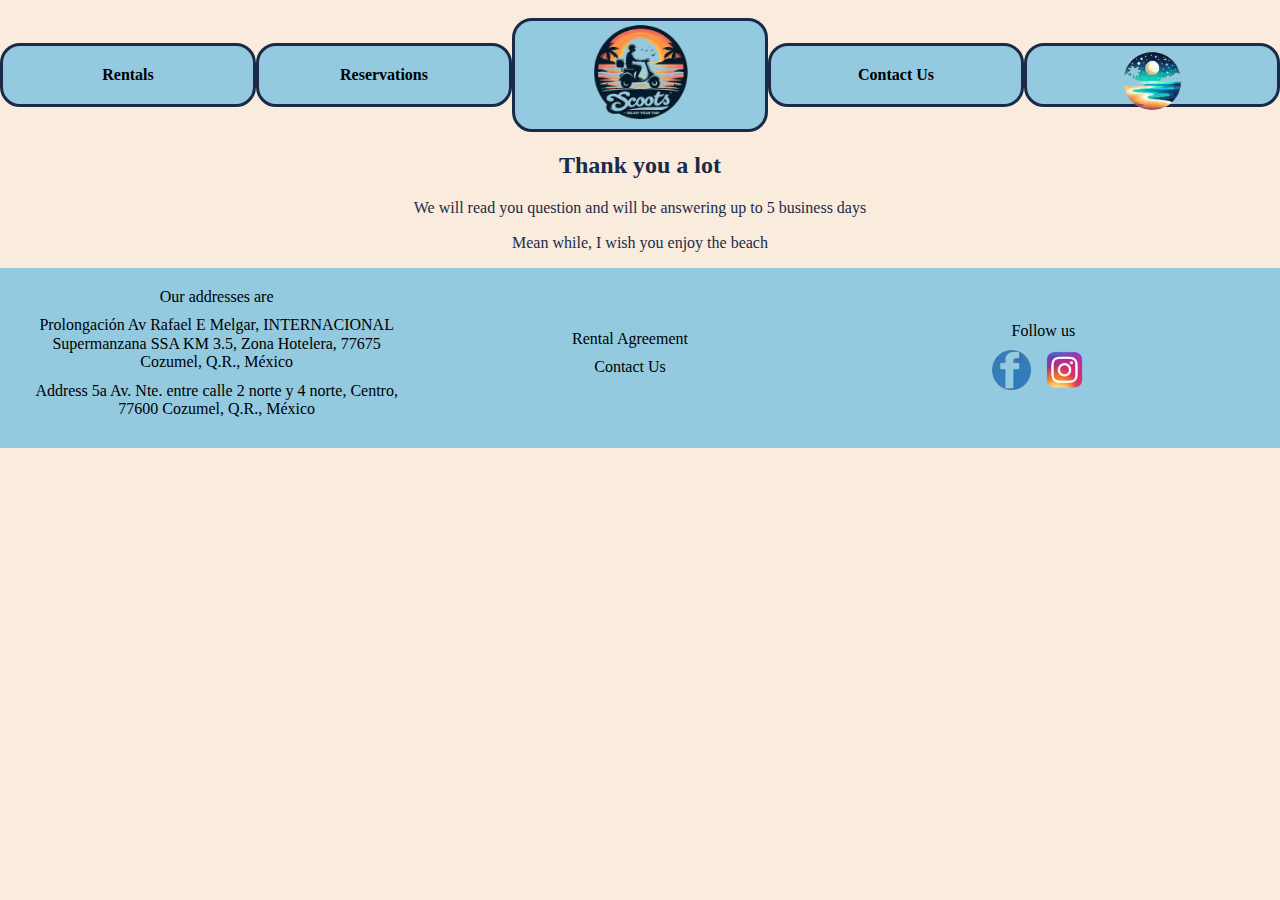
<file: thankyou.html>
<!DOCTYPE html>
<html lang="en">
<head>
    <meta charset="UTF-8">
    <meta name="viewport" content="width=device-width, initial-scale=1.0">
    <meta name="description" content=" This page is for Thanks to the client after fill the form ">
    <meta name="author" content="David Puche">
    <link rel="icon" href="images/favicon.ico" type="image/x-icon">
    <meta property="og:title" content="Cozumel Rental Scoots">
    <meta property="og:type" content="website">
    <meta property="og:url" content="">
    <meta property="og:image" content="https://github.com/Dart1516/Rental-Scoots-Site/blob/main/images/logos/logo.webp">
    <meta property="og:description" content="Cozumel Scoots for rental">
    <link rel="stylesheet" href="styles/normalize.css">
    <link rel="stylesheet" href="styles/base.css">
    <title>Thank You page</title>
</head>
<body>
    <!--This is for not giving an error message on accessibility-->
    <h1 style="display: none;">Thank You</h1>
    <header>
        <div>     
            <img class="dark-mode-logo" src="images/logos/button-night.webp" alt="dark mode button" id="dark-mode-button-for-mobile" width="100" height="100">
            <a class="logo-mobile" href="index.html" title="Home"> <img src="images/logos/logo-without-background.webp" alt="Home Logo image for Mobile Menu" width="200" height="200">     <span style="display: none;">Menu Mobile Logo</span>
            </a>
            <button id="mobile-menu" aria-label="This button is to open and close the menu on mobile view"></button>
        </div>
    </header>
    <nav>
        
        <ul class="navigation-menu-bar">
            <li> <a class="menu-option-name" href="rentals.html">Rentals</a></li>
            <li> <a class="menu-option-name" href="reservations.html">Reservations</a></li>
            <li> <a class="menu-option-logo" href="index.html"> <img class="home-logo" src="images/logos/logo-without-background.webp" alt="Home image Logo">Home</a></li>
            <li> <a class="menu-option-name" href="contact.html">Contact Us</a></li>
            <li class="dark-mode-button-on-desktop"> 
               <img src="images/logos/button-night.webp" alt="dark mode button" id="dark-mode-button"> </li>
        </ul>
    </nav>
    <main>
        <h2> Thank you a lot</h2>
        <p> We will read you question and will be answering up to 5 business days</p>
        <p> Mean while, I wish you enjoy the beach</p>
    </main>
    <footer>
        <div class="footer-column">
            <p>Our addresses are</p>
            <p> <a href="https://www.google.com/maps/place/HTL+RENTALS+scooter+Buggy+%26+jeeps+rentals/@20.5089212,-86.9504899,1256m/data=!3m1!1e3!4m15!1m8!3m7!1s0x8f4e598d5524e661:0xff16922d3d563e0e!2sSan+Miguel+de+Cozumel+-+Playa+del+Carmen,+M%C3%A9xico!3b1!8m2!3d20.561644!4d-87.0018941!16s%2Fg%2F12hqzjzb6!3m5!1s0x8f4e59cebcc44c25:0x116ec79ef00cd461!8m2!3d20.5113425!4d-86.9481107!16s%2Fg%2F11b732jbdl?entry=ttu" >Prolongación Av Rafael E Melgar, INTERNACIONAL Supermanzana SSA KM 3.5, Zona Hotelera, 77675 Cozumel, Q.R., México</a> </p>
            <p> <a href="https://www.google.com/maps/place/BUGGY+-+CARS+-+HARLEY+DAVIDSON+-+BMW+-+Amazing+Rentals+and+Tours+by+Jaguar+Rentals/@20.478596,-86.9744539,373m/data=!3m1!1e3!4m14!1m7!3m6!1s0x8f4e57491a71c81d:0x6933058e58e0ee3d!2sTerminal+Maritima+Puerta+Maya!8m2!3d20.4765505!4d-86.9734337!16s%2Fg%2F11f15n4qfs!3m5!1s0x8f4e59d4932f9e19:0x18859f8b12253718!8m2!3d20.4784375!4d-86.9736035!16s%2Fg%2F11g_xwnlyc?entry=ttu" >Address 5a Av. Nte. entre calle 2 norte y 4 norte, Centro, 77600 Cozumel, Q.R., México</a> </p>
        </div>
        <div class="footer-column">
            <p> <a href="rental-agreement.html">Rental Agreement</a></p>
            <p> <a href="contact.html">Contact Us</a></p>
        </div>
        <div class="footer-column">
            <p>Follow us</p>
            <a href="https://www.facebook.com/"><img src="images/logos/fb-logo.webp" alt="Facebook page" width="50" height="50" loading="lazy"></a>
            <a href="https://www.instagram.com/"><img src="images/logos/inst-logo.webp" alt="Instagram Account" width="50" height="50" loading="lazy"></a>         
        </div>
    </footer>
    <script src="scripts/darkmode.js"></script>
    <script src="scripts/hamburger-Menu.js"></script>
</body>
</html>
</file>
<file: styles/base.css>
/* ----- Start of main code -----*/
body {
    background-color: #f9ecdc;
    color: #1b2a49;
    text-align: center;
}

/* ----- End of main code  ----- */

/* ----- Header -----*/
header {
    display: flex;
    justify-content: space-between;
    align-items: center;
}

/* Estilos para el navbar-header */
.navbar-header {
    display: flex;
    align-items: center; /* Alinea los elementos verticalmente */
}
/* ----- End of Header -----*/



/* ----- things that affect both, mobile and desktop view ----- */
#mobile-menu { /* to hide the borders and a space that appear*/
    border: none;
    padding: 0;
}
.navigation-menu-bar { /*navigation bar color*/
    list-style: none;
    padding: 0;
    margin: 0;
    display: flex;
    justify-content: space-between;
    align-items: center;
    
}

.navigation-menu-bar li { /*text of navigation bar*/
    flex: 1;
    text-align: center;
    padding: 10px;
    background-color: #93cadf;
    
    border-style: solid;  
    border-radius: 20px; 
    padding: 20px;
}
.navigation-menu-bar li a {
    color: black;
    font-weight: 700;
    text-decoration: none; /* Quita la subrayado del enlace */
    transition: color 0.3s; /* Transición suave para el cambio de color del texto */
    
}

.navigation-menu-bar li:hover { /* hover of navigation */
    background-color: #00909e; 
}

.navigation-menu-bar li a:hover {
    color: #a38288; /* text hover */

}

/* ----- things that affect both, mobile and desktop view-----  */

/* ----- desktop view ----- */
.home-logo {
    width: 50%;
    height: auto;
    max-width: 100%;
    max-height: 100%;
    margin: -10%;
}


.logo-mobile img{
    display: none;
}
.dark-mode-logo {
    display: none;
}
.menu-option-logo {
    font-size: 0; /* Hace que el texto sea invisible */
}
/* ----- END desktop view ----- */



/*
Colors to be used during the day:
Red #ab410d
Orange #dcab5e
Sand #f9ecdc
Light Blue #93cadf
Blue #4bafc9

Colors to be used during the night:
BACKGROUND 465881 DARKBLUE
other background  3D3A33 
lETRAS FAE687 YELLOW
border #E6AB27
*/


/* Start of Dark Mode Button */
#dark-mode-button {
    width: 40%;
    height: auto;
    max-width: 100%;
    max-height: 100%;
    margin: -20%;
}

.dark-mode {
    background-color: #465881;
    color: #FAE687;
}

.dark-mode #dark-mode-button {
    width: 40%;
    height: auto;
    max-width: 100%;
    max-height: 100%;
    margin: -20%;
}

.dark-mode .navigation-menu-bar li {
    flex: 1;
    text-align: center;
    padding: 10px;
    transition: background-color 0.3s; /* Transición suave para el cambio de color */
    color: #1b2a49;
}


.dark-mode footer {
    color: #E6A725; 
    background-color: #3D3A33 ;
}
.dark-mode .card {
    border-color: #E6AB27;
}

/* ----- End of Dark Mode Button -----*/

/*---- button ----*/

button {
    display: inline-block;
    line-height: 1;
    transition: all .3s;
    background-color: rgb(189, 85, 85);
    border: none;
    border-radius: 5px;
    cursor: pointer;
    margin-top: -10px;
    color: #FFFFFF;
    font-size: large;
    text-transform: uppercase;
    margin: 2px;
}

button:hover{
    color: #FFFFFF;
    background-color: #3D93AA;
  }
/*---- button ----*/
/* ----- Footer -----*/

footer {
    background-color: #93cadf;
    color: black;
    font-weight: 100;
    display: grid;
    grid-template-columns: repeat(auto-fit, minmax(180px, 1fr));
    justify-content: space-between;
    padding: 20px;
    text-align: center;
    align-items: center; /* Alinea verticalmente el contenido */
}

footer div p a {
    text-decoration: none; 
    transition: color 0.3s;
    font-weight: bolder;
    color: inherit;

}

.footer-column {
    margin-right: 20px;
}

.footer-column p {
    margin-top: 0;
    margin-bottom: 10px;
}

.footer-column img {
    width: 10%;
    height: auto;
    margin-right: 10px;
}
/* ----- End of Footer -----*/



@media screen and (max-width: 768px) {

    header div{
        display: flex;
        justify-content: space-between;
        width: 100%;
    }
    .dark-mode-logo {
        display: flex;
        max-width: 100px; /* Máximo ancho permitido */
        max-height: 100px; /* Máximo alto permitido */
        margin-right: -25PX;
    }

    .logo-mobile img {
        display: flex;
        margin-left: 5%;
        max-width: 100px; /* Máximo ancho permitido */
        max-height: 100px; /* Máximo alto permitido */
    }

    #mobile-menu {
        font-size: 2.5rem;
        background-color: transparent;
        margin-right: 5%;
    }

    #mobile-menu.open::before {
        content: "X";
        color: black;
    }
    #mobile-menu::before {
        content: "☰";
        color: black;
    }
    .navigation-menu-bar { /*navigation bar color*/
    list-style: none;
    padding: 0;
    margin: 0;
    display: flex;
    justify-content: space-between;
    align-items: center;
    
}

.navigation-menu-bar li {
    background-color: inherit; 
    text-decoration: none; /* Quita la subrayado del enlace */
    border: inherit;
}

.navigation-menu-bar li:hover { /* hover of navigation */
    background-color: inherit; 
}

.navigation-menu-bar li a:hover {
    color:inherit; /* text hover */

}


.navigation-menu-bar li a {
    color: black;
    font-weight: 700;
    text-decoration: none; /* Quita la subrayado del enlace */
    transition: color 0.3s; /* Transición suave para el cambio de color del texto */
    font-size: x-large;
    background-color: #93cadf;
    border-style: solid;  
    border-radius: 20px; 
    padding: 20px;
    display: inline-block;
    width: 80%;
    
}

.navigation-menu-bar li:hover a{ /* hover of navigation */
    background-color: #00909e; 
}

    /*hide the desktop menu on mobile*/
    .navigation-menu-bar {
        display: none;
    }
    .open {
        display: block;
    }

    /*remove the  desktop logos*/
    .dark-mode-button-on-desktop,
    .navigation-menu-bar>li>a>img {
        display: none;
    }
    footer {
        grid-template-columns: 2fr repeat(auto-fit, minmax(180px, 1fr)); /* La primera columna toma 2fr */
    }
    .menu-option-logo {
        font-size: 16px; /* Hace que el texto sea invisible */
    }


}


@media (max-width: 767px) { /* Cambios para tamaños de pantalla de teléfono */
    footer {
        grid-template-columns: 1fr; /* Cambia a una columna en pantallas pequeñas */
    }
    footer div a img{
        width: 50px;
        height: 50px;
    }

}
</file>
<file: styles/contact.css>
.grid {
   display: grid;
   grid-template-columns: repeat(auto-fit, minmax(380px, 1fr));
   text-align: center;
}

:root {
   --Slytherin: #366447;
   --gryfindorcolor: #a6332e;
}

.form-contact-us {
   align-items: center;
   display: flex;
   flex-direction: column;
   margin: 0;
}

.form-contact-us fieldset {
   border-image: linear-gradient(to top, var(--gryfindorcolor), var(--Slytherin)) 90;
   border-radius: 6px;
   border-width: 10px;
   margin: 2rem 0;
   padding: 2rem;
}

.form-contact-us input[type="text"],
.form-contact-us input[type="password"],
.form-contact-us input[type="email"],
.form-contact-us input[type="tel"],
.form-contact-us textarea {
   appearance: none;
   background-color: wheat;
   border-radius: 25px;
   display: block;
   margin: 0 auto;
   max-width: 400px;
   padding: .75rem;
   width: 90%;
}

.form-contact-us input[type="submit"] {
   background-color: rgb(189, 85, 85);
   border: none;
   border-radius: 5px;
   color: #FFFFFF;
   cursor: pointer;
   display: inline-block;
   font-size: 1rem;
   font-weight: bolder;
   letter-spacing: 1.4px;
   line-height: 1;
   margin-bottom: 5%;
   padding: 12px 24px;
   text-align: center;
   text-transform: uppercase;
   transition: all .3s;
}

.form-contact-us input[type="submit"]:hover {
   background-color: #3D93AA;
}

.form-contact-us input:required {
   border: solid 2.5px red;
}

.form-contact-us input:required:valid {
   border-color: green;
}

.form-contact-us label,
.form-contact-us div {
   font-size: .9rem;
}

.form-contact-us legend {
   padding: 0 .5rem;
}

fieldset {
   margin-bottom: 20px;
   text-align: center;
}

input[type="range"] {
   margin: 0 auto;
   width: 480px;
}

iframe {
   border: solid 20px red;
   border-radius: 25px;
}
</file>
<file: styles/agreement.css>
#rental-agreement {
    background-size: cover;
    padding: 20px;
    border: 2px solid #8B4513; /* Brown border color */
    border-radius: 10px;
    box-shadow: 0 0 10px rgba(0, 0, 0, 0.5); /* Shadow effect */
    max-width: 600px;
    margin: 0 auto;
    font-family: 'Old Standard TT', serif; /* Use an appropriate font for a parchment look */ 
}

#rental-agreement h2 {
    text-align: center;
    font-size: 24px;
    margin-bottom: 20px;
    text-decoration: underline;
}

#rental-agreement p {
    margin-bottom: 10px;
}

#rental-agreement ol {
    padding-left: 20px;
    list-style-type: decimal;
}

#rental-agreement li {
    margin-bottom: 10px;
}
.dark-mode #vehicle-info {
    color: #1b2a49;
}
.dark-mode #rental-agreement {
    border: 2px solid  #E6CE9A; /* Brown border color */
    color: #FAE66E;
}
/*
*{
  border: green solid;
}*/
</file>
<file: styles/rentals.css>
/*--------------Start of Rental List--------------------*/
.grid {
	display: grid;
    grid-template-columns: repeat(auto-fit, minmax(180px, 1fr));
	grid-gap: 5px;
	align-items: center;
    margin-left: 3rem;
    margin-right: 3rem;
}

.grid section {
	margin-left: 1rem;
    margin-right: 1rem;
}

.grid section img {
	border: 1px solid #fff;
	box-shadow: 0 0 10px #333;
    width: 160px;
    margin-top: 2rem;
    margin-bottom: 1rem;
}

.grid section > * {
	margin: 0.1rem;
}

/*--------------end of Rental List--------------------*/
.color-square {
    width: 30px;
    height: 30px;
    display: inline-block;
    margin-right: 5px;
    border: 1px solid #000;
}
</file>
<file: styles/home.css>
.high-temperature-message {
    text-align: center;
    background-color: #ab410d;
    color: white;
    font-size: x-large;
}
/*----------------Beginning of Weather CSS ----------------*/
.current-degree-text {
    display: inline-block;
    font-size: 24px;
    line-height: 24px;
    margin-top: 6px;
    padding-left: 6px;
    vertical-align: top;
}

.forecast {
    display: inline-block;
    height: 95px;
    line-height: 1;
    margin-right: 7px;
    text-align: center;
    width: 75px;
}

/*---------------- END OF Weather CSS ----------------*/

/*---------------------start of banner image---------------*/ 
.banner-container {
    display: flex;
    justify-content: space-around;
    padding: 20px;
}

.banner-slide {
    align-items: center;
    display: flex;
    flex: 7;
    justify-content: center;
    margin: 10px;
    overflow: hidden;
    text-align: center;
}

.banner-slide img {
    border-radius: 25px;
    height: auto;
    max-width: 100%;
    width: 90%;
}

.left-banner-content {
    border-radius: 25px;
    display: flex;
    flex: 2; /* content will width the 25% of the screen */
    flex-direction: column;
    justify-content: center;
    margin-left: 5%;
    text-align: center;
}

.left-banner-content h2,
.left-banner-content p {
    margin: 10px 0;
}

/*end of banner image*/

/*-------Start of Cards---------*/
.card {
    border-color: #740001;
    border-style: solid;
    border-width: 2px;
    margin-left: 2%;
    margin-right: 2%;
    text-align: center;
}

.card-container {
    display: flex;
    justify-content: space-around;
    padding: 20px;
}

.card-container .card {
    flex: 1;
    margin: 0 10px;
    margin-bottom: 20px;
    padding: 20px;
}

.card #vehicle-image {
    width: 300px;
}

/*end of Cards*/



@media (max-width: 768px) {
    .banner-container {
        display: flex;
        justify-content: space-around;
        padding: 20px;
    }

    .banner-slide,
    .left-banner-content {
        flex: 1;
    }

    .left-banner-content {
        margin: auto;
    }

    .banner-slide img {
        margin-right: 3%;
    }
}

@media screen and (max-width: 680px) {
    .banner-slide {
        align-items: center;
        display: flex;
        justify-content: center;
        margin: 10px;
        overflow: hidden;
        text-align: center;
    }

    .banner-slide img {
        display: inline-block;
        height: auto;
        max-height: 100%;
        max-width: 100%;
        width: auto;
    }

    .card-container {
        flex-direction: column;
    }

    .banner-slide img {
        width: 90%;
    }
}
</file>
<file: styles/reservation.css>
:root {
    --Hufflepuff: #efbc2f;
    --Ravenclaw: #3c4e91;
    --Slytherin: #366447;
    --gryfindorcolor: #a6332e;
}

main {
    display: grid;
    grid-template-columns: repeat(auto-fit, minmax(380px, 1fr));
    text-align: center;
}

/*----------- FORM STYLING --------------*/
 
.wf1 {
    align-items: center;
    display: flex;
    flex-direction: column;
    padding-bottom: 5%;
    margin-bottom: 5%;
    font-weight: bold;
}
 
.wf1 fieldset {
    border: 10px solid;
    border-image: linear-gradient(to top, var(--gryfindorcolor), var(--Slytherin)) 90;
    border-radius: 6px;
    margin: 2rem 0;
    padding: 2rem;
    text-align: center;
}

.wf1 label,
.wf1 div {
    display: block;
    font-size: large;
    padding-top: 1rem;
    
}

.wf1 legend {
    font-size: xx-large;
    padding: 0 .5rem;
    
}

.wf1 input[type="text"],
.wf1 input[type="tel"],
.wf1 input[type="email"],
.wf1 input[type="date"],
.wf1 input[type="country"],
.wf1 select,
.wf1 input[type="submit"], textarea {
    appearance: none;
    background-color: wheat;
    border: solid 1px gray;
    border-radius: 25px;
    color: rgb(71, 69, 69);
    margin: 0 auto;
    max-width: 400px;
    padding: .75rem;
    width: 90%;
    font-weight: bold;
}


.wf1 input[type="submit"]{
    display: inline-block;
    line-height: 1;
    transition: all .3s;
    background-color: rgb(189, 85, 85);
    border: none;
    border-radius: 5px;
    cursor: pointer;
    margin-top: -10px;
    color: #FFFFFF;
    font-size: large;
    text-transform: uppercase;
  }
.wf1 input[type="submit"]:hover {
    background-color: #3D93AA;
    color: #FFFFFF;
}

.wf1 input[type="text"]:invalid, 
.wf1 input[type="tel"]:invalid, 
.wf1 input[type="email"]:invalid {
	border: 2px solid red;
}
.wf1 input[type="text"]:valid, 
.wf1 input[type="tel"]:valid, 
.wf1 input[type="email"]:valid {
	border: 3px solid green;
}
/*
pattern="[0-9]+([ -]?[0-9]+)""
*/

  
/*----------- FORM STYLING --------------*/



 /*-------------Image from vehicles-----------*/
 #vehicle-info {
    display: flex;
    flex-direction: column;
    align-items: center; /* Centra los elementos horizontalmente */
    text-align: center; /* Centra el texto horizontalmente */
    background-color: #f0df99;
    margin-top: 10%;
    border-radius: 15px;
    padding-bottom: 5%;
    margin-bottom: 5%;
    margin-left: 10%;
    margin-right: 10%;
}



#vehicle-info img {
    width: 40%;
    margin-top: 20px; /* Espacio entre la imagen y el primer párrafo */
}

#vehicle-info p {
    margin-top: 20px; /* Espacio entre los párrafos */
}

#vehicle-info .parrafos {
    display: flex; /* Crea un contenedor flex para los párrafos */
    justify-content: space-around; /* Distribuye los párrafos uniformemente */
    align-items: center;
    font-size: larger;
    font-weight: bold;
}
#vehicle-info .parrafos p{
    font-size: xx-large;

}

#vehicle-info .parrafos p {
    width: calc(50% - 20px); /* Establece el ancho de los párrafos al 50% del contenedor menos el espacio entre ellos */
}
 /*-------------Image from vehicles-----------*/
</file>
